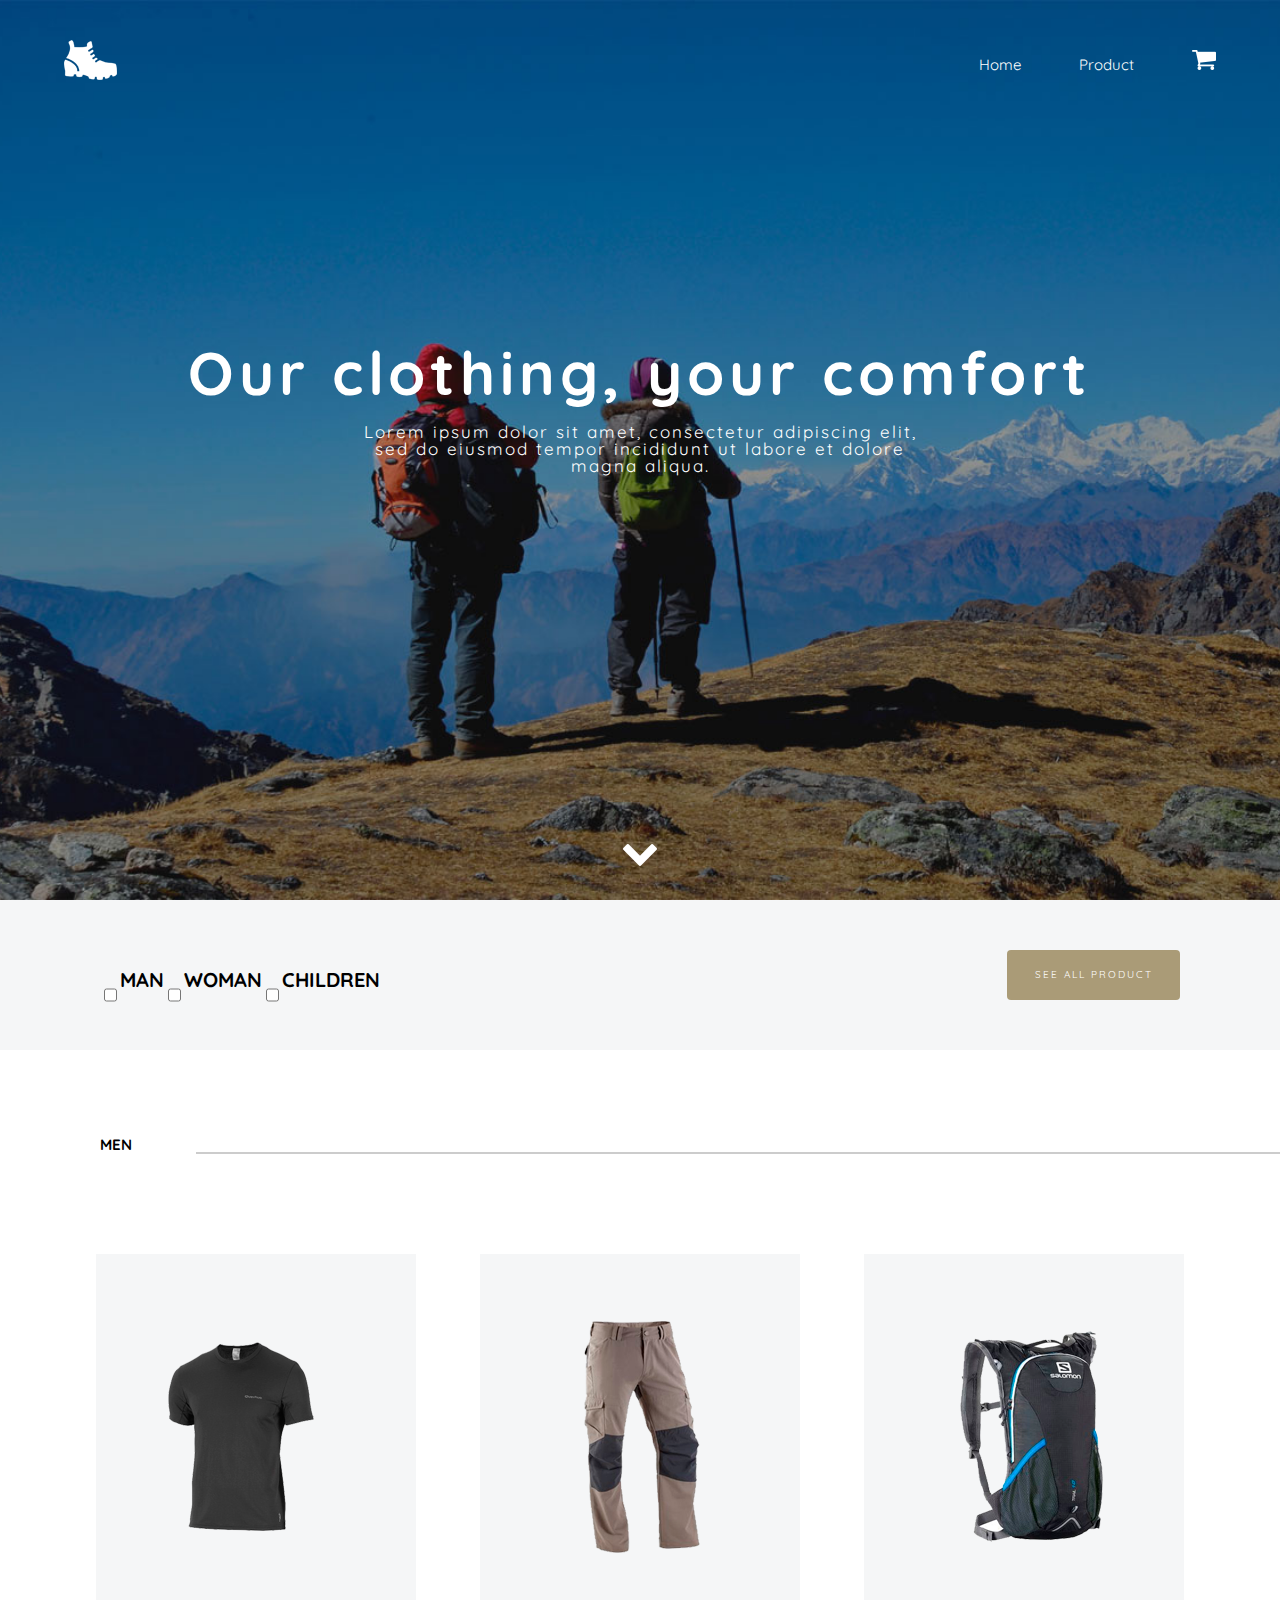
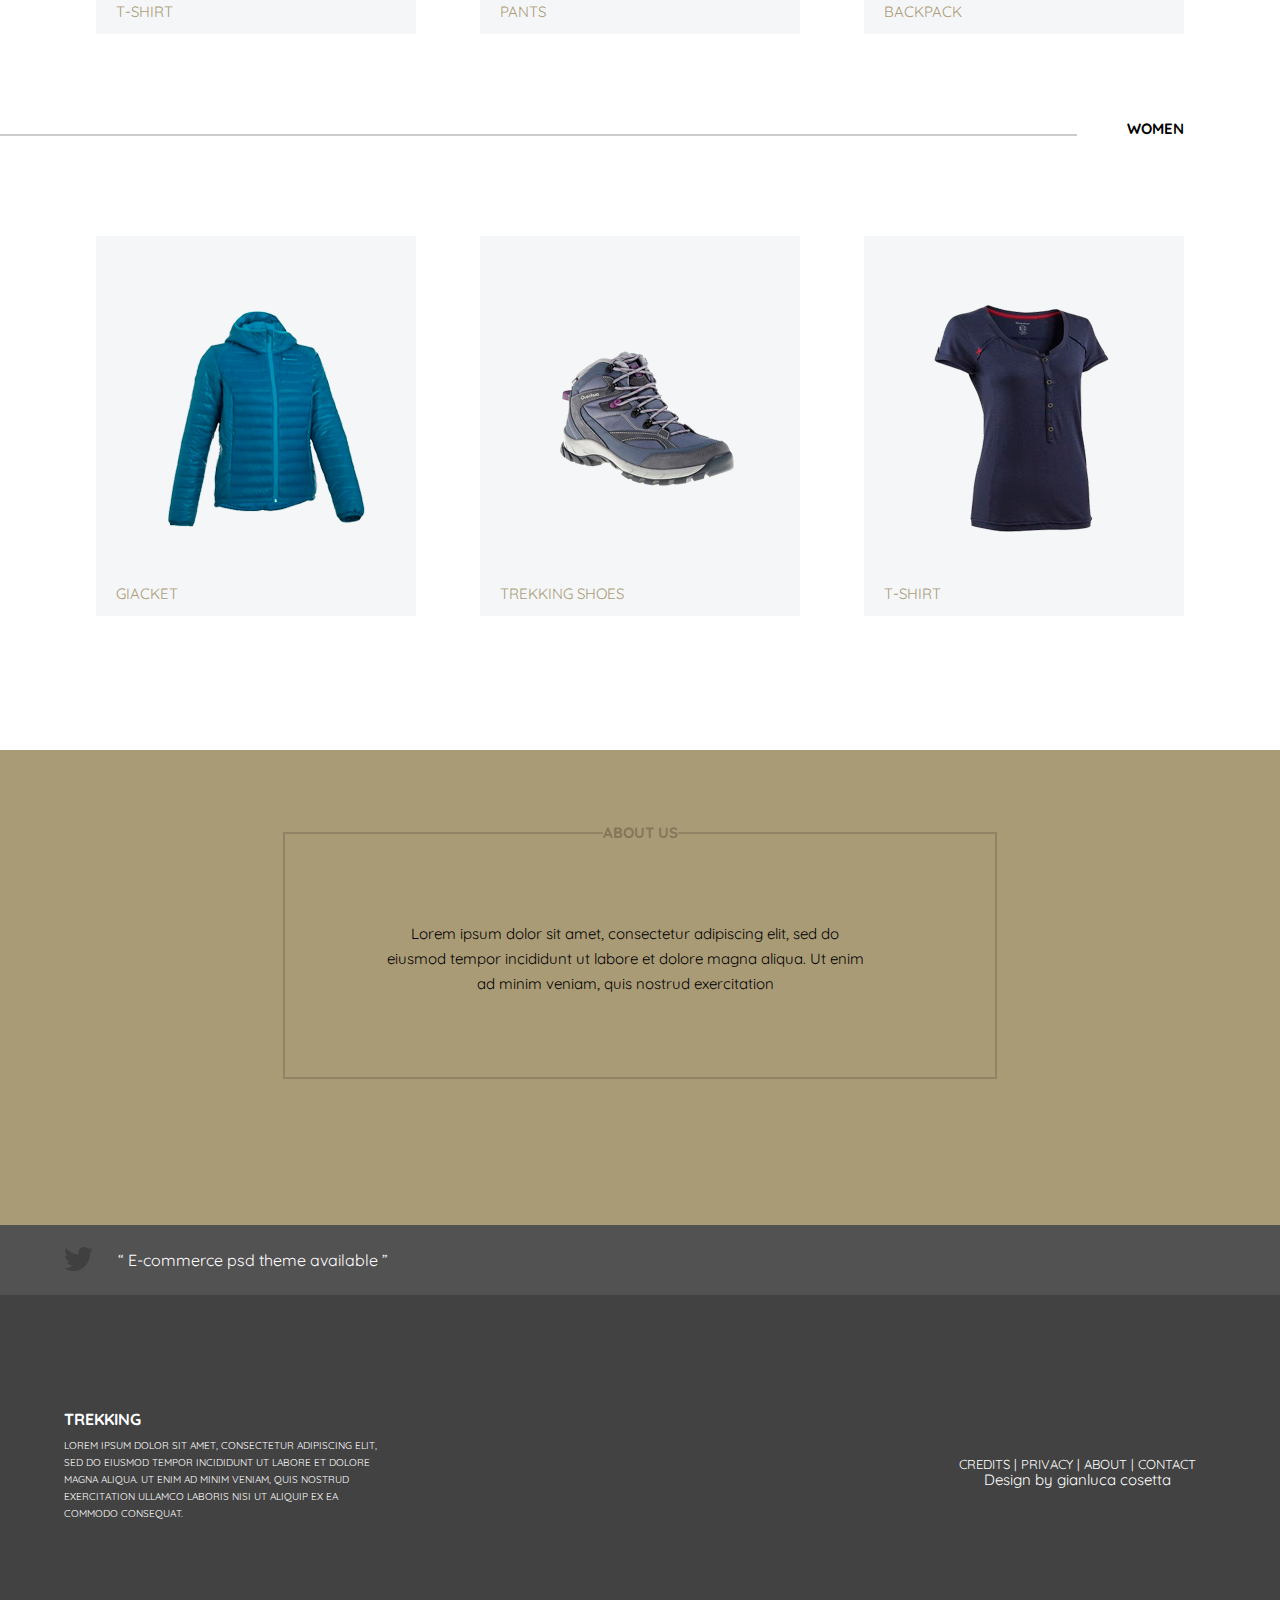
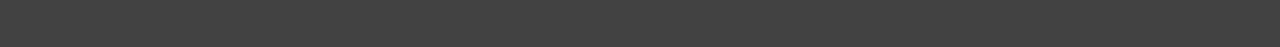
<file: trakking/index.html>
<!DOCTYPE html>
<html lang="en">
<head>
	<meta charset="UTF-8">
	<meta name="viewport" content="width=device-width, initial-scale=1.0">
	<title>Trekking store</title>
	<link rel="stylesheet" href="style.css">
	<link rel="preconnect" href="https://fonts.gstatic.com">
	<link href="https://fonts.googleapis.com/css2?family=Quicksand:wght@400;700&display=swap" rel="stylesheet">
</head>
<body>
	<header class="header">
		<div class="container">
			<div class="inner_header">
				<div class="logo">
		 			<a href="index.html"><img src="img/Logo.png"></a></div>
	 			<div class="topnav">
		 			<a class="nav_link" href="#">Home</a>
		 			<a class="nav_link" href="#">Product</a>
		 			<a href="#"><img src="img/basket.png"></a>
		 		</div>
	 		</div> 	
 		<div class="intro">
 			<div class="container">	
 				<div class="intro_inner">
 					<h1 class="inner_title">Our clothing, your comfort</h1>
 					<h2 class="inner_subtitle">Lorem ipsum dolor sit amet, consectetur adipiscing elit, sed do eiusmod tempor incididunt ut labore et dolore
 					magna aliqua.</h2>
 				</div>
 			</div>
 			<div class="arrow">
 				<a href=""><img src="img/arrow.png"></a></div>
 			</div>	
		</header>
		<section class="section">
 		<div class="chekbox">
	 		<div class="selector">
	 			<input type="checkbox" name="option2" value="a2">Man<Br>
			   	<input type="checkbox" name="option3" value="a3">Woman<Br> 
				<input type="checkbox" name="option2" value="a2">Children<Br>
	 			</div class="btn">
	 				<a href="#" class="btn">see all product</a>
	 		</div>
			</div>
			<div class="prod">
				<div class="men">
					men
					</div>
					<div class="m_prod">
						<div class="t-shirt">
							<div class="content">
								<p class="ts_p">t-shirt</p>
								<img src="img/t-shirt.png" class="ts_img">
							</div>
						</div>
						<div class="pants">
							<div class="content">
							<p class="pants_p">pants</p>
							<img src="img/pants.png" class="pants_img">
						</div>
						</div>
						<div class="bp">
							<div class="content">
							<p class="bp_p">backpack</p>
							<img src="img/bp.png" class="bp_img">
						</div>
						</div>
					</div>
				<div class="women">
					women
					</div>
					<div class="w_prod">
						<div class="wt-shirt">
							<div class="wcontent">
								<p class="giacket_p">giacket</p>
								<img src="img/giacket.png" class="giacket_img">
							</div>
						</div>
						<div class="trekkingshoes">
							<div class="wcontent">
							<p class="trek_shoes">trekking shoes</p>
							<img src="img/trek_shoes.png" class="trek_shoes_img">
						</div>
						</div>
						<div class="wts">
							<div class="wcontent">
							<p class="wts_p">t-shirt</p>
							<img src="img/wts.png" class="wts_img">
						</div>
						</div>
					</div>
			</div>
		</section>
		<footer class="footer">
			<div class="footer_info">
				<div class="box">
					<form>
						<fieldset>
							<legend class="about">about us</legend>
							<p class="about_text">Lorem ipsum dolor sit amet, consectetur adipiscing elit, sed do eiusmod tempor incididunt ut labore et dolore magna aliqua. Ut enim ad minim veniam, quis nostrud
 							exercitation</p>
						</fieldset>
					</form>
				</div>	
			</div>
			<div class="twit">
				<p class="e-commerce">“ E-commerce psd theme available ”</p>
				<a href="#"><img src="img/twit.png" class="twit_img"></a>
			</div>
			<div class="bc">
				<div class="left_side">
					<h1 class="bc_header">trekking</h1>
					<p class="bc_text">lorem ipsum dolor sit amet, consectetur adipiscing elit, sed do eiusmod tempor incididunt ut labore et dolore magna aliqua. Ut enim ad minim veniam, quis nostrud exercitation ullamco laboris nisi ut aliquip ex ea commodo consequat.</p>
				</div>
				<div class="right_side">
					<nav class="bc_nav">
						<a class="bc_link" href="#" >Credits |</a>
						<a class="bc_link" href="#" >Privacy |</a>
						<a class="bc_link" href="#" >About |</a>
						<a class="bc_link" href="#" >Contact </a>
					</nav>
					<p class="nav_text">Design by gianluca cosetta</p>
				</div>
				</div>
			</div>
		</footer>
</body>
</html>
</file>
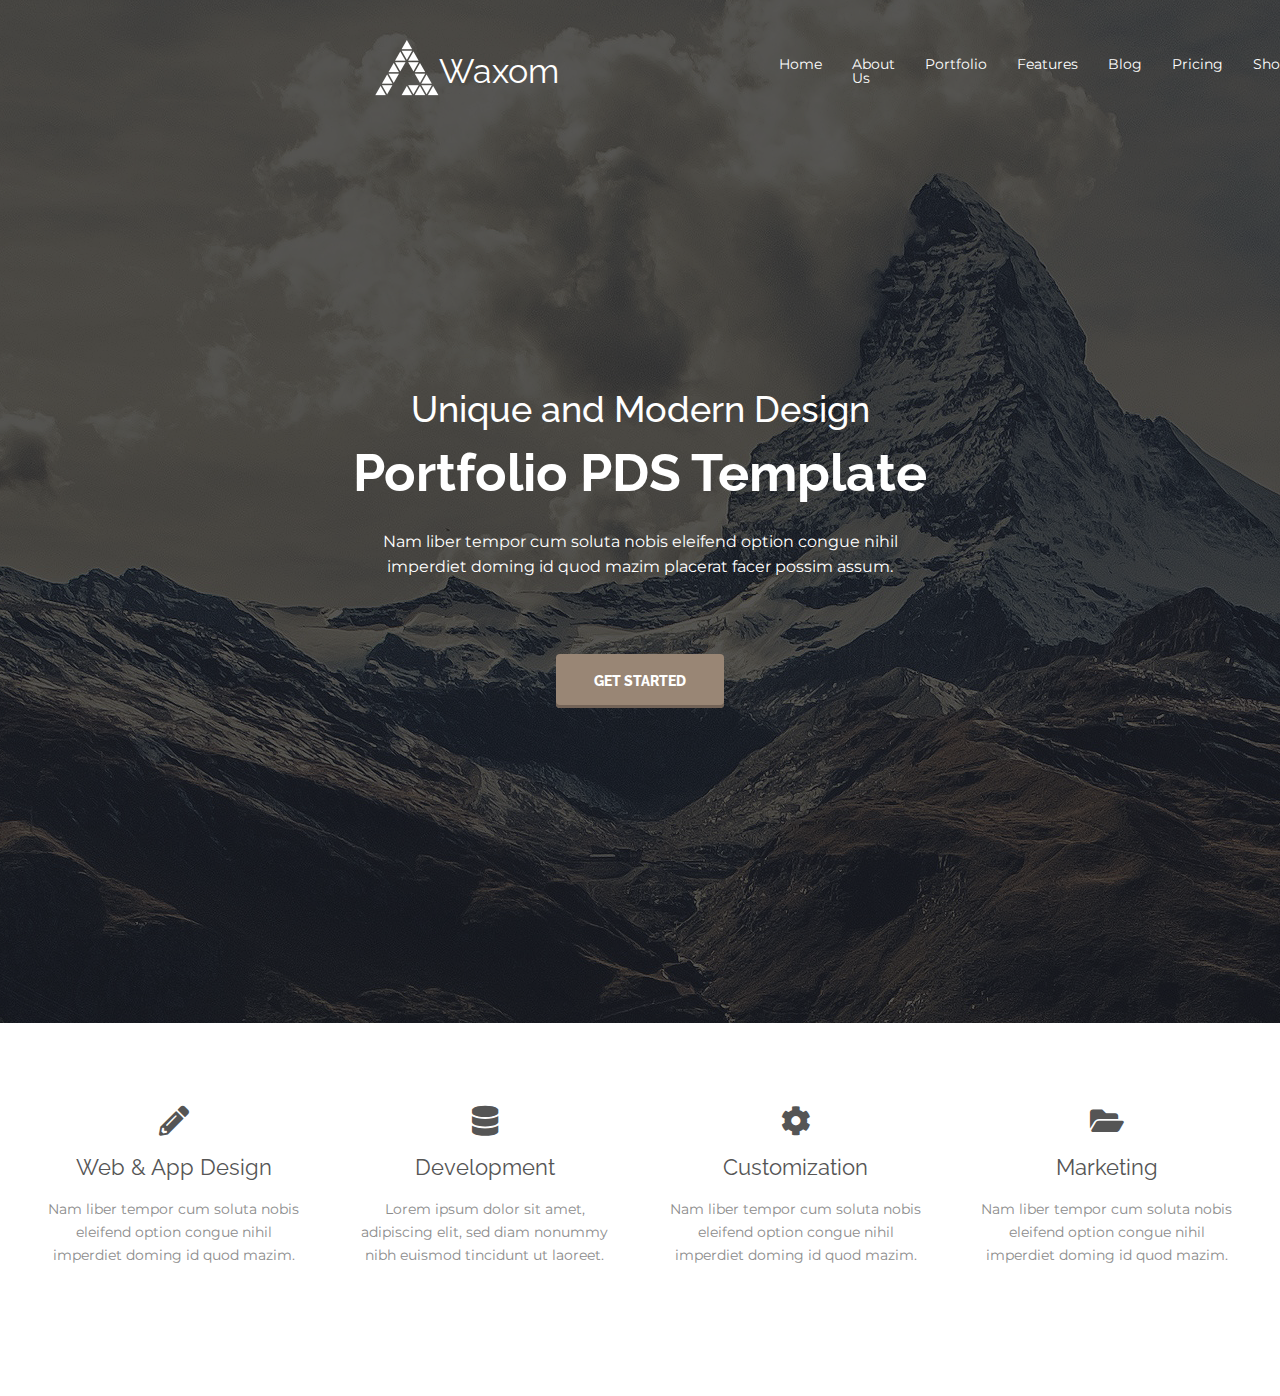
<file: waxom/index.html>
<!DOCTYPE html>
<html lang="en">
<head>
	<meta charset="UTF-8">
	<meta name="viewport" content="width=device-width, initial-scale=1.0">
	<link rel="preconnect" href="https://fonts.gstatic.com">
	<link href="https://fonts.googleapis.com/css2?family=Montserrat:wght@300&family=Raleway:wght@400;500;600;800&display=swap" rel="stylesheet">
	<link rel="stylesheet" href="all.css">
	<link rel="stylesheet" type="text/css" href="style.css">
	
	<title>Waxom</title>
</head>
<body>
	<div class="header">
		<div class="header_nav">
			<div class="logo">
				<a href="#"><img src="img/logo.png" alt=""></a>
				<a href="#">Waxom</a>
			</div>
			<nav class="nav">
				<ul>
					<li><a href="#">Home</a></li>
					<li><a href="#">About Us</a></li>
					<li><a href="#">Portfolio</a></li>
					<li><a href="#">Features</a></li>
					<li><a href="#">Blog</a></li>
					<li><a href="#">Pricing</a></li>
					<li><a href="#">Shortcodes</a></li>
					<li><a href="#">Contact</a></li>
				</ul>
			</nav>
		</div>
		<div class="slider">
			<div class="title">
					Unique and Modern Design
			</div>
			<div class="inner_title">
					Portfolio PDS Template
			</div>
			<div class="inner_subtitle">
					Nam liber tempor cum soluta nobis eleifend option congue nihil imperdiet doming id quod mazim placerat facer possim assum.
			</div>
			<a href="#">Get Started</a>
		</div>
		<div class="content">
			<div class="under_slider">
				<div class="section">
					<i class="fas fa-pencil-alt"></i>
					<h2>Web & App Design</h2>
					<p>Nam liber tempor cum soluta nobis eleifend option congue nihil imperdiet doming id quod mazim.</p>
				</div>
				<div class="section">
					<i class="fas fa-database"></i>
					<h2>Development</h2>
					<p>Lorem ipsum dolor sit amet, adipiscing elit, sed diam nonummy nibh euismod tincidunt ut laoreet.</p>
				</div>
				<div class="section">
					<i class="fas fa-cog"></i>
					<h2>Customization</h2>
					<p>Nam liber tempor cum soluta nobis eleifend option congue nihil imperdiet doming id quod mazim.</p>
				</div>
				<div class="section">
					<i class="fas fa-folder-open"></i>
					<h2>Marketing</h2>
					<p>Nam liber tempor cum soluta nobis eleifend option congue nihil imperdiet doming id quod mazim.</p>				
				</div>
			</div>
		</div>
	</div>
</body>
</html>
</file>
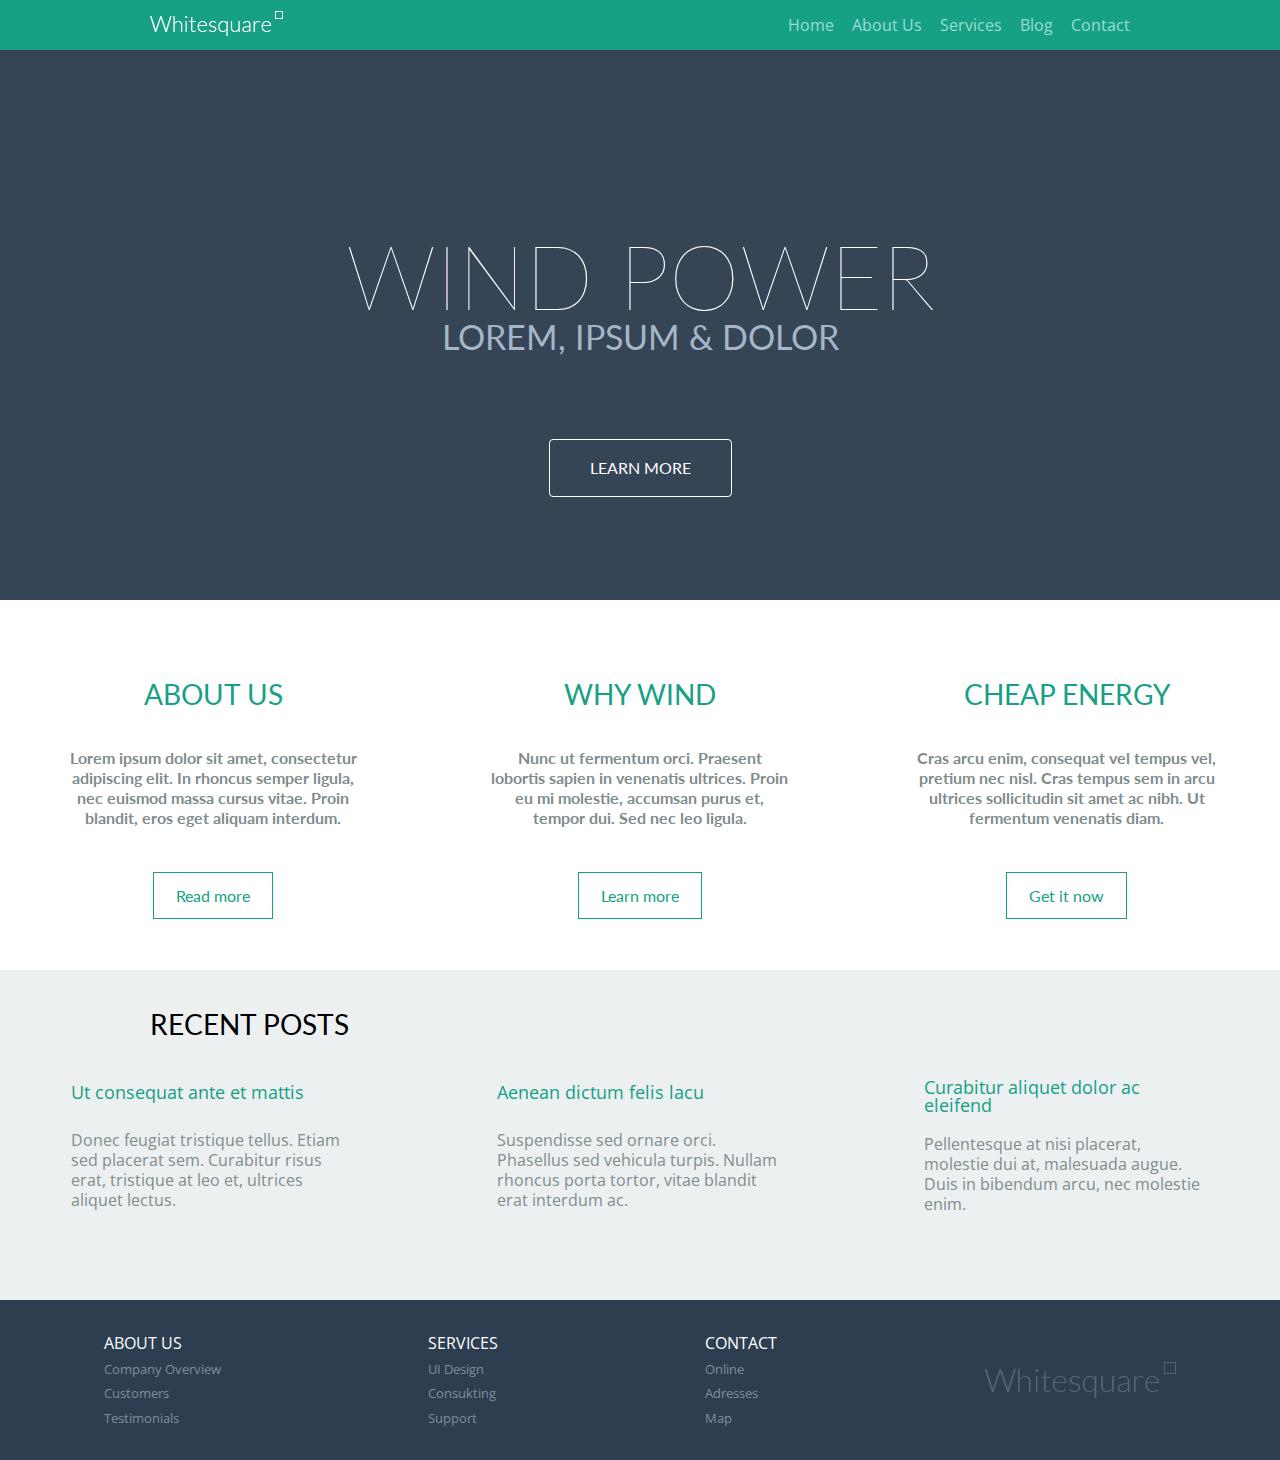
<file: whitesquare/homepage.html>
<!DOCTYPE html>
<html lang="en">
<head>
	<meta charset="UTF-8">
	<meta name="viewport" content="width=device-width, initial-scale=1.0">
	<link rel="stylesheet" href="homepage.css">
	<link rel="preconnect" href="https://fonts.gstatic.com">
	<link rel="preconnect" href="https://fonts.gstatic.com">
	<link href="https://fonts.googleapis.com/css2?family=Lato:wght@100;300&family=Open+Sans&display=swap" rel="stylesheet">
	<title>Homepage</title>
</head>
<body>
	<header class="header">
		<div class="container">
			<div class="header_inner">
				<a href="homepage.html" class="header_logo"><img src="img/Logo.png"></a>
				<nav class="nav">
					<a href="#" class="navlink">Home</a>
					<a href="#" class="navlink">About Us</a>
					<a href="#" class="navlink">Services</a>
					<a href="#" class="navlink">Blog</a>
					<a href="#" class="navlink">Contact</a>
				</nav>
			</div>
			<div class="title">
				<div class="inner_title">
					Wind power
				</div>
				<div class="inner_subtitle">
					Lorem, ipsum & dolor
				</div>
				<div class="btn"><a href="#" class="button">Learn more</a></div>
			</div>
		</div>
	</header>
	<section class="section">
		<div class="top_sec">
			<div class="about">
				<h1 class="sec_title">About Us</h1>
				<p class="sec_subtitle">Lorem ipsum dolor sit amet, consectetur adipiscing elit. In rhoncus semper ligula, nec euismod massa cursus vitae. Proin blandit, eros eget aliquam interdum.</p>
				<div class="sec_button">
					<a href="#" class="sec_btn">Read more</a>
				</div>
			</div>
			<div class="why">
				<h1 class="sec_title">Why wind</h1>
				<p class="sec_subtitle">Nunc ut fermentum orci. Praesent lobortis sapien in venenatis ultrices. Proin eu mi molestie, accumsan purus et, tempor dui. Sed nec leo ligula.</p>
				<div class="sec_button">
					<a href="#" class="sec_btn">Learn more</a>
				</div>
			</div>
			<div class="cheap">
				<h1 class="sec_title">Cheap energy</h1>
				<p class="sec_subtitle">Cras arcu enim, consequat vel tempus vel, pretium nec nisl. Cras tempus sem in arcu ultrices sollicitudin sit amet ac nibh. Ut fermentum venenatis diam.</p>
				<div class="sec_button">
					<a href="#" class="sec_btn">Get it now</a>
				</div>
			</div>
			
		</div>
		<div class="bot_sec">
			<div class="bottom_title">Recent posts</div>
			<div class="sec_info">
				<div class="first">
					<h1 class="bottom_subtitle">Ut consequat ante et mattis</h1>
					<p class="bottom_info">Donec feugiat tristique tellus. Etiam sed placerat sem. Curabitur risus erat, tristique at leo et, ultrices aliquet lectus.</p>
				</div>
				<div class="second">
					<h1 class="bottom_subtitle">Aenean dictum felis lacu</h1>
					<p class="bottom_info">Suspendisse sed ornare orci. Phasellus sed vehicula turpis. Nullam rhoncus porta tortor, vitae blandit erat interdum ac.</p>
				</div>
				<div class="third">
					<h1 class="bottom_subtitle">Curabitur aliquet dolor ac eleifend</h1>
					<p class="bottom_info">Pellentesque at nisi placerat, molestie dui at, malesuada augue. Duis in bibendum arcu, nec molestie enim.</p>
				</div>
			</div>
		</div>
	</section>
	<footer>
		<div class="footer">
			<div class="footer_info">
				<div class="f_about">
					<h1 class="f_title">About Us</h1>
						<a href="#" class="f_link">Company Overview</a>
						<a href="#" class="f_link">Customers</a>
						<a href="#" class="f_link">Testimonials</a>
				</div>
				<div class="f_services">
					<h1 class="f_title">Services</h1>
						<a href="#" class="f_link">UI Design</a>
						<a href="#" class="f_link">Consukting</a>
						<a href="#" class="f_link">Support</a>
				</div>
				<div class="f_contact">
					<h1 class="f_title">Contact</h1>
						<a href="#" class="f_link">Online</a>
						<a href="#" class="f_link">Adresses</a>
						<a href="#" class="f_link">Map</a>
				</div>
				<div class="footer_logo">
					<img src="img/Logo1.png">
				</div>
			</div>
		</div>
	</footer>
</body>
</html>
</file>
<file: trakking/style.css>
html, body, div, span, applet, object, iframe,
h1, h2, h3, h4, h5, h6, p, blockquote, pre,
a, abbr, acronym, address, big, cite, code,
del, dfn, em, img, ins, kbd, q, s, samp,
small, strike, strong, sub, sup, tt, var,
b, u, i, center,
dl, dt, dd, ol, ul, li,
fieldset, form, label, legend,
table, caption, tbody, tfoot, thead, tr, th, td,
article, aside, canvas, details, embed, 
figure, figcaption, footer, header, hgroup, 
menu, nav, output, ruby, section, summary,
time, mark, audio, video {
	margin: 0;
	padding: 0;
	border: 0;
	font-size: 100%;
	font: inherit;
	vertical-align: baseline;
}
/* HTML5 display-role reset for older browsers */
article, aside, details, figcaption, figure, 
footer, header, hgroup, menu, nav, section {
	display: block;
}
body {
	line-height: 1;
}
ol, ul {
	list-style: none;
}
blockquote, q {
	quotes: none;
}
blockquote:before, blockquote:after,
q:before, q:after {
	content: '';
	content: none;
}
table {
	border-collapse: collapse;
	border-spacing: 0;
}


/*---------reset---------*/


body {

}
.nav_link {
	text-decoration: none;
	color: #fff;
	font-family: 'Quicksand', sans-serif;
	font-size: 15px;
	word-spacing: 54px;
}
.nav_link:hover {
	color: #000;
}

.intro_inner{
	display: flex;
	flex-direction: column;
	justify-content: center;	
}
.inner_title {
	font-family: 'Quicksand', sans-serif;
	font-size: 60px;
	color: white;
	text-align: center;
	padding-top: 260px;
	font-weight: bold;
	letter-spacing: 5px;
}
.inner_subtitle {
	color: white;
	font-size: 17px;
	font-family: 'Quicksand', sans-serif;
	width: 100%;
	max-width: 585px;
	margin: 0 auto ;
	text-align: center;
	margin-top: 20px;
	letter-spacing: 2px;
}
.logo {
	padding-left: 64px;
}
.header {
	width: 100%;
	height: 100vh;
	background: url("img/Title.jpg") center no-repeat;
	-webkit-background-size: cover;
    -moz-background-size: cover;
    -o-background-size: cover;
     background-size: cover;
}
.topnav {
	word-spacing: 54px;
	margin: auto 500;
}
.inner_header {
	padding-top: 40px;
	padding-right: 64px;
	display: flex;
	justify-content: space-between;
	align-items: center;
}
.arrow {
	display: flex;
	justify-content: center;
	padding-top: 370px;
}
    
.selector {
	width: 100%;
	display: flex;

}

.chekbox {
	display: flex;
	justify-content: space-between;
	color: #000;
	font-family: 'Quicksand', sans-serif;
	text-transform: uppercase;
	/*flex-direction: row;*/
	font-size: 20px;	
	height: 100%;
	padding-top: 50px;
	padding-bottom: 50px;
	background-color: #f5f6f7;
}
.selector {
	position: relative;
	left: 100px;
	top: 20px;
	font-weight: bold;
}
.btn {
	text-decoration: none;
	font-family: 'Quicksand', sans-serif;
	text-transform: uppercase;
	background-color: #aa9b77;
	color: #fff;
	width: 200px;
	height: 50px;
	font-size: 10px;
	text-align: center;
	border-radius: 4px;
	display: flex;
	justify-content: center;
	align-items: center;
	text-align: center;
	position: relative;
	right: 100px;
	vertical-align: top;
	letter-spacing: 2px; 
}
.men {
	font-family: 'Quicksand', sans-serif;
	text-transform: uppercase;
	font-size: 15px; 
	position: relative;
	padding-top: 87px;
	padding-left: 100px;
	display: block;
	font-weight: bold;
}
.men:after {
	display: block;                  
    width:1000px;                    
    content: '';                                 
    top:50%;      
    position: relative;
    border-bottom: 2px solid #cccccc;    
    width: 1600px;  
    left: 96px;           
}
.prod {
	height: 1300px;
}
.m_prod {
	display: flex;
	justify-content: center;
}
.t-shirt {
	height: 380px; 
	width: 320px;
	background-color: #f5f6f7;
	margin-top: 100px;
}
.t-shirt:hover {
	box-shadow:
    1px 1px #aa9b77,
    2px 2px #aa9b77,
    3px 3px #aa9b77,
    4px 4px #aa9b77,
    5px 5px #aa9b77,
    6px 6px #aa9b77,
    7px 7px #aa9b77;
  	-webkit-transform: translateX(-7px);
  	transform: translateX(-7px);
}
.pants {
	height: 380px; 
	width: 320px;
	background-color: #f5f6f7;
	margin-top: 100px; 
	margin-left: 64px;
}
.pants:hover {
	box-shadow:
    1px 1px #aa9b77,
    2px 2px #aa9b77,
    3px 3px #aa9b77,
    4px 4px #aa9b77,
    5px 5px #aa9b77,
    6px 6px #aa9b77,
    7px 7px #aa9b77;
  	-webkit-transform: translateX(-7px);
  	transform: translateX(-7px);
}
.bp {
	height: 380px; 
	width: 320px;
	background-color: #f5f6f7;
	margin-top: 100px; 
	margin-left: 64px;
}
.bp:hover {
	box-shadow:
    1px 1px #aa9b77,
    2px 2px #aa9b77,
    3px 3px #aa9b77,
    4px 4px #aa9b77,
    5px 5px #aa9b77,
    6px 6px #aa9b77,
    7px 7px #aa9b77;
  	-webkit-transform: translateX(-7px);
  	transform: translateX(-7px);
  }
.ts_img {
	position: absolute;
	padding-left: 72px;
	padding-top: 0px;

}
.pants_img {
	position: absolute;
	padding-top: 0px;
	padding-left: 104px;
}
.bp_img {
	position: absolute;
	padding-top: 0px;
	padding-left: 96px;
}
.ts_p {
	font-size: 15px;
	font-family: 'Quicksand', sans-serif;
	color: #aa9b77;
	text-transform: uppercase;
	position: relative;
	margin-top:350px;
	margin-left: 20px;

}
.pants_p {
	font-size: 15px;
	font-family: 'Quicksand', sans-serif;
	color: #aa9b77;
	text-transform: uppercase;
	position: relative;
	margin-top:350px;
	margin-left: 20px;

}
.bp_p {
	font-size: 15px;
	font-family: 'Quicksand', sans-serif;
	color: #aa9b77;
	text-transform: uppercase;
	display: flex;
	position: relative;
	margin-top:350px;
	margin-left: 20px;

}
.content {
	display: flex;
	flex-direction: column-reverse;
	justify-content: space-around;
}




/* цены цвета сайзы надо сделать*/




.women{
font-family: 'Quicksand', sans-serif;
	text-transform: uppercase;
	font-size: 15px; 
	position: relative;
	padding-top: 87px;
	padding-right: 96px;
	display: block;
	font-weight: bold;
	display: flex;
	flex-direction: row-reverse;
}
.women:after {
	display: block;                                     
    content: '';                                 
    top:50%;      
    position: relative;
    border-bottom: 2px solid #cccccc;    
    width: 1600px;  
    right: 50px;           
}
.w_prod {
	display: flex;
	justify-content: center;
}
.wt-shirt {
	height: 380px; 
	width: 320px;
	background-color: #f5f6f7;
	margin-top: 100px;
}
.wt-shirt:hover {
	box-shadow:
    1px 1px #aa9b77,
    2px 2px #aa9b77,
    3px 3px #aa9b77,
    4px 4px #aa9b77,
    5px 5px #aa9b77,
    6px 6px #aa9b77,
    7px 7px #aa9b77;
  	-webkit-transform: translateX(-7px);
  	transform: translateX(-7px);
}
.trekkingshoes {
	height: 380px; 
	width: 320px;
	background-color: #f5f6f7;
	margin-top: 100px; 
	margin-left: 64px;
}
.trekkingshoes:hover {
	box-shadow:
    1px 1px #aa9b77,
    2px 2px #aa9b77,
    3px 3px #aa9b77,
    4px 4px #aa9b77,
    5px 5px #aa9b77,
    6px 6px #aa9b77,
    7px 7px #aa9b77;
  	-webkit-transform: translateX(-7px);
  	transform: translateX(-7px);
}
.wts {
	height: 380px; 
	width: 320px;
	background-color: #f5f6f7;
	margin-top: 100px; 
	margin-left: 64px;
}
.wts:hover {
	box-shadow:
    1px 1px #aa9b77,
    2px 2px #aa9b77,
    3px 3px #aa9b77,
    4px 4px #aa9b77,
    5px 5px #aa9b77,
    6px 6px #aa9b77,
    7px 7px #aa9b77;
  	-webkit-transform: translateX(-7px);
  	transform: translateX(-7px);
  }
.giacket_img {
	position: absolute;
	padding-left: 72px;
	padding-top: 0px;

}
.trek_shoes_img {
	position: absolute;
	padding-top: 0px;
	padding-left: 80px;
}
.wts_img {
	position: absolute;
	padding-top: 0px;
	padding-left: 70px;
}
.giacket_p {
	font-size: 15px;
	font-family: 'Quicksand', sans-serif;
	color: #aa9b77;
	text-transform: uppercase;
	position: relative;
	margin-top:350px;
	margin-left: 20px;

}
.trek_shoes {
	font-size: 15px;
	font-family: 'Quicksand', sans-serif;
	color: #aa9b77;
	text-transform: uppercase;
	position: relative;
	margin-top:350px;
	margin-left: 20px;

}
.wts_p {
	font-size: 15px;
	font-family: 'Quicksand', sans-serif;
	color: #aa9b77;
	text-transform: uppercase;
	display: flex;
	position: relative;
	margin-top:350px;
	margin-left: 20px;

}
.wcontent {
	display: flex;
	flex-direction: column-reverse;
	justify-content: space-around;
}
.footer_info {
	width: 100%;
	height: 400px;
	background-color: #aa9b77;
	text-align: center;
	padding-top: 75px;
}
.about {
	text-transform: uppercase;
	font-family: 'Quicksand', sans-serif;
	font-size: 15px;
	font-weight: bold;
	color: #837659;
}
.about_text {
	font-family: 'Quicksand', sans-serif;
	font-size: 15px;
	color: #000;
	line-height: 25px;
	width: 480px;
	margin-left: 100px;
	
}
fieldset {
	border: 2px solid #918363;	
	width: 710px;
	height: 250px;
	display: flex;
	justify-content: center;
	flex-direction: column;
	position: relative;

}
.box {
	display: flex;
	justify-content: center;
}
.twit {
	height: 70px;
	background-color: #535253;
	display: flex;
	justify-content: flex-end;
	align-items: center;
	flex-direction: row-reverse;
}
.twit_img {
	padding-left: 64px;
}
.e-commerce {
	font-family: 'Quicksand', sans-serif;
	color: #fff;
	margin-left: 25px;
}
.bc {
	height: 352px;
	background-color: #424242;
	display: flex;
	justify-content: space-between;
	align-items: center;
}
.bc_header {
	font-family: 'Quicksand', sans-serif;
	text-transform: uppercase;
	font-weight: bold;
	color: #fff;
}
.bc_text {
	font-family: 'Quicksand', sans-serif;
	text-transform: uppercase;
	color: #fff;
	font-size: 10px;
	line-height: 17px;
	margin-top: 10px;
	
}
.left_side {
	display: flex;
	height: 120px;
	width: 320px;
	margin-left: 64px;
	flex-direction: column;
}

.right_side {
	display: flex;
	width: 277px;
	flex-direction: column;
	align-items: center;
	margin-right: 64px;
}
.bc_link {
	font-family: 'Quicksand', sans-serif;
	text-transform: uppercase;
	text-decoration: none;
	color: #fff;
	font-size: 13px;
}
.nav_text {
	font-family: 'Quicksand', sans-serif;
	font-size: 15px;
	color: #fff;
}
</file>
<file: waxom/style.css>
html, body, div, span, applet, object, iframe,
h1, h2, h3, h4, h5, h6, p, blockquote, pre,
a, abbr, acronym, address, big, cite, code,
del, dfn, em, img, ins, kbd, q, s, samp,
small, strike, strong, sub, sup, tt, var,
b, u, i, center,
dl, dt, dd, ol, ul, li,
fieldset, form, label, legend,
table, caption, tbody, tfoot, thead, tr, th, td,
article, aside, canvas, details, embed, 
figure, figcaption, footer, header, hgroup, 
menu, nav, output, ruby, section, summary,
time, mark, audio, video {
	margin: 0;
	padding: 0;
	border: 0;
	font-size: 100%;
	font: inherit;
	vertical-align: baseline;
}
/* HTML5 display-role reset for older browsers */
article, aside, details, figcaption, figure, 
footer, header, hgroup, menu, nav, section {
	display: block;
}
body {
	line-height: 1;
}
ol, ul {
	list-style: none;
}
blockquote, q {
	quotes: none;
}
blockquote:before, blockquote:after,
q:before, q:after {
	content: '';
	content: none;
}
table {
	border-collapse: collapse;
	border-spacing: 0;
}

/*font-family: 'Montserrat', sans-serif;
font-family: 'Raleway', sans-serif;*/

/*Header*/

.header {
	background: url(img/bgrnd.png);
	max-height: 1024px;
}
.header_nav {
	display: flex;
	flex-direction: row;
	align-items: center;
	padding-top: 40px;
}
.logo {
	display: flex;
	align-items: center;
	margin-left: 375px;
}
.header_nav a {
	text-decoration: none;
	color: white;
	font-family: 'Raleway', sans-serif;
	font-weight: 400;
	font-size: 34px;
}
.nav ul {
	display: flex;
	flex-direction: row;
	margin-left: 220px;
}
.nav a {
	font-family: 'Montserrat', sans-serif;
	font-size: 14px;
	display: flex;
	flex-direction: row;
	color: white;
	margin-right: 30px;
}
.nav a:hover {
	color: #c7b299;
}

/*Slider*/

.slider {
	display: flex;
	flex-direction: column;
	align-items: center;
	margin-top: 290px;
}
.title {
	font-family: 'Raleway', sans-serif;
	font-size: 36px;
	color: white;
	font-weight: 500;
}
.inner_title {
	font-family: 'Raleway', sans-serif;
	font-size: 52px;
	color: white;
	margin-top: 20px;
	font-weight: bold;
}
.inner_subtitle {
	font-family: 'Montserrat', sans-serif;
	font-size: 16px;
	color: white;
	margin-top: 30px;
	max-width: 565px;
	text-align: center;
	line-height: 25px;
}
.slider a {
	text-decoration: none;
	color: white;
	font-family: 'Raleway', sans-serif;
	font-size: 14px;
	margin-top: 75px;
	text-transform: uppercase;
	font-weight: 800;
  	color: white;
  	text-decoration: none;
  	padding: 20px 38px;
  	border-radius: 4px;
  	background: #998675;
  	box-shadow: 0 -3px #736357 inset;
  	margin-bottom: 315px;
}
.slider a:hover {
	background: #736357;
	box-shadow: 0 -3px #594d44 inset;
	color: #f3f1f1;
}
.slider a:active {
	background: #594d44;
	box-shadow: 0 -3px #463c35 inset;
	color: #f3f1f1;
}

/*Content*/

.content {

}
.under_slider {
	height: 373px;
	background-color: white;
	display: flex;
	flex-direction: row;
	justify-content: center;
}
.section {
	font-family: 'Raleway', sans-serif;
	font-size: 22px;
	color: #555555;
	margin-top: 83px;
	display: flex;
	flex-direction: column;
	align-items: center;
}
.section i{
	font-size: 30px;
}
.section p{
	font-family: 'Montserrat', sans-serif;
	color: #8c8c8c;
	font-size: 14px;
	text-align: center;
	max-width: 265px;
	margin-top: 20px;
	line-height: 23px;
	margin-left: 23px;
	margin-right: 23px;
}
.section h2{
	margin-top: 20px;
}
/*.section p:after {
    width:100px;
    content: '';
  	position: absolute;
    border-bottom: 1.5px solid red;
}*/
.section p{
	font-family: 'Montserrat', sans-serif;
	color: #8c8c8c;
	font-size: 14px;
	text-align: center;
	max-width: 265px;
	margin-top: 20px;
	line-height: 23px;
}
</file>
<file: whitesquare/homepage.css>
html, body, div, span, applet, object, iframe,
h1, h2, h3, h4, h5, h6, p, blockquote, pre,
a, abbr, acronym, address, big, cite, code,
del, dfn, em, img, ins, kbd, q, s, samp,
small, strike, strong, sub, sup, tt, var,
b, u, i, center,
dl, dt, dd, ol, ul, li,
fieldset, form, label, legend,
table, caption, tbody, tfoot, thead, tr, th, td,
article, aside, canvas, details, embed, 
figure, figcaption, footer, header, hgroup, 
menu, nav, output, ruby, section, summary,
time, mark, audio, video {
	margin: 0;
	padding: 0;
	border: 0;
	font-size: 100%;
	font: inherit;
	vertical-align: baseline;
}
/* HTML5 display-role reset for older browsers */
article, aside, details, figcaption, figure, 
footer, header, hgroup, menu, nav, section {
	display: block;
}
body {
	line-height: 1;
}
ol, ul {
	list-style: none;
}
blockquote, q {
	quotes: none;
}
blockquote:before, blockquote:after,
q:before, q:after {
	content: '';
	content: none;
}
table {
	border-collapse: collapse;
	border-spacing: 0;
}

/*------reset------*/



/* 	font-family: 'Lato', sans-serif;
	font-family: 'Open Sans', sans-serif; */

/* nav bar*/

.header_inner {
	height: 50px;
	max-width: 100%;
	background-color: #16a085;
	display: flex;
	flex-direction: row;
	justify-content: space-between;
	align-items: center;
}
.navlink {
	text-decoration: none;
	font-family: 'Open Sans', sans-serif;
	color: #9bded1;
	margin-left: 14px;
}
.nav {
	margin-right: 150px;
}
.header_logo {
	margin-left: 150px;
}
.navlink:hover {
	color: #fff;
}

/* title */

.title {
	font-family: 'Lato', sans-serif;
	text-transform: uppercase;
	display: flex;
	flex-direction: column;
	justify-content: flex-start;
	align-items: center;
	height: 550px;
	background-color: #354556;

}
.inner_title {
	font-size: 90px;
	color: #fff;
	font-weight: 100;
	margin-top: 180px;
}
.inner_subtitle {
	font-size: 34px;
	font-weight: 400px;
	color: #a5b6c7;

/* button */

}
.btn {
	text-decoration: none;
	color: #fff;
	margin-top: 85px;
	font-weight: 400;
	border: 1px solid #fff;
	border-radius: 4px;
	padding: 20px 40px;
}
.button {
	text-decoration: none;
	color: #fff;
}

/* top section */

.top_sec {
	display: flex;
	justify-content: space-around;
	flex-direction: row;
	height: 370px;
}
.about {
	font-family: 'Lato', sans-serif;
	display: flex;
	flex-direction: column;
	height: 250px;
	width: 300px;
	text-align: center;
	margin-top: 80px;
}
.why {
	font-family: 'Lato', sans-serif;
	display: flex;
	flex-direction: column;
	height: 250px;
	width: 300px;
	text-align: center;
	margin-top: 80px;
}
.cheap {
	font-family: 'Lato', sans-serif;
	display: flex;
	flex-direction: column;
	height: 250px;
	width: 300px;
	text-align: center;
	margin-top: 80px;
}
.sec_title {
	text-transform: uppercase;
	color: #16a085;
	font-size: 28px;
	font-weight: 400;
	padding-bottom: 40px;
}
.sec_subtitle {
	color: #7f8c8d;
	line-height: 20px;
	font-weight: bold;
}
.sec_btn {
	text-decoration: none;
	color: #16a085;
	margin-top: 85px;
	font-weight: 400;
	border: 1px solid #16a085;
	padding: 13px 22px;
}
.sec_button {
	padding: 60px;
}

/* bot sec */

.bot_sec {
	height: 330px;
	background-color: #ecf0f1;
}
.bottom_title {
	display: flex;
	flex-direction: row;
	padding-top: 40px;
	font-family: 'Lato', sans-serif;
	font-weight: 400;
	font-size: 28px; 
	text-transform: uppercase;
	padding-left: 150px;
}
.sec_info {
	display: flex;
	justify-content: space-around;
	flex-direction: row;
	font-family: 'Open Sans', sans-serif;
}
.bottom_subtitle {
	font-size: 18px;
	color: #16a085;
	padding-top: 40px;
}
.first {
	display: flex;
	justify-content: space-around;
	flex-direction: column;
	width: 285px;
}
.second {
	display: flex;
	justify-content: space-around;
	flex-direction: column;
	width: 285px;
}
.third {
	display: flex;
	justify-content: space-around;
	flex-direction: column;
	width: 285px;
}
.bottom_info {
	color: #7f8c8d;
	line-height: 20px;
	padding-top: 20px;
}

/* footer */

.footer {
	height: 160px;
	background-color: #2c3e50;
}
.footer_info {
	display: flex;
	flex-direction: row;
	justify-content: space-around;
	padding-top: 35px;
}
.f_about {
	display: flex;
	flex-direction: column;
	justify-content: space-between;
}
.f_services {
	display: flex;
	flex-direction: column;
	justify-content: space-between;
	height: 90px;
}
.f_blog {
	display: flex;
	flex-direction: column;
	justify-content: space-between;
}
.f_contact {
	display: flex;
	flex-direction: column;
	justify-content: space-between;
}
.f_link {
	text-decoration: none;
	color: #7f8e9c;
	font-family: 'Open Sans', sans-serif;
	font-size: 13px;
}
.alt_f_link {
	display: flex;
	justify-content: space-around;
	flex-direction: column;
	height: 45px;
	padding-bottom: 21px;
	line-height: 25px;

}
.f_link:hover{
	color: #fff;
}
.f_title {
	color: #fff;
	text-transform: uppercase;
	font-family: 'Open Sans', sans-serif;
}
.footer_logo {
	display: flex;
	justify-content: center;
	flex-direction: column;
}
</file>
